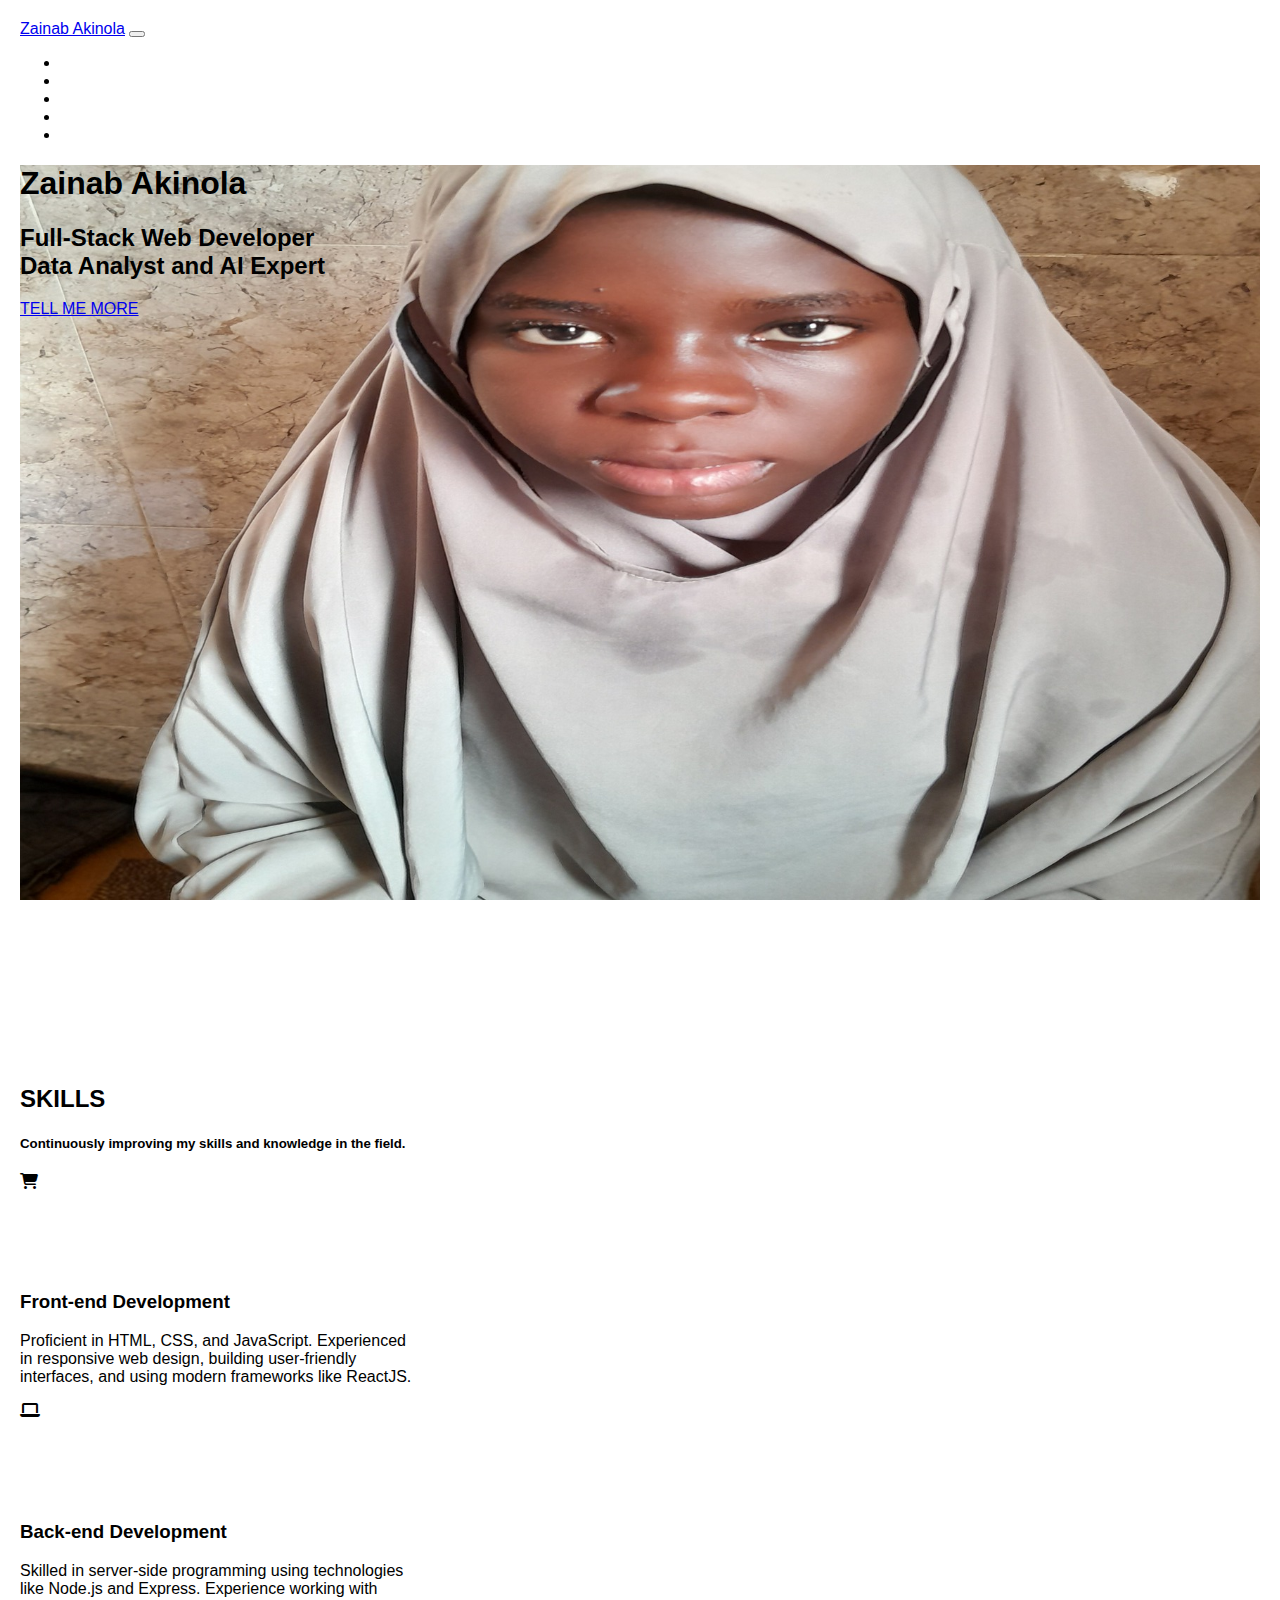
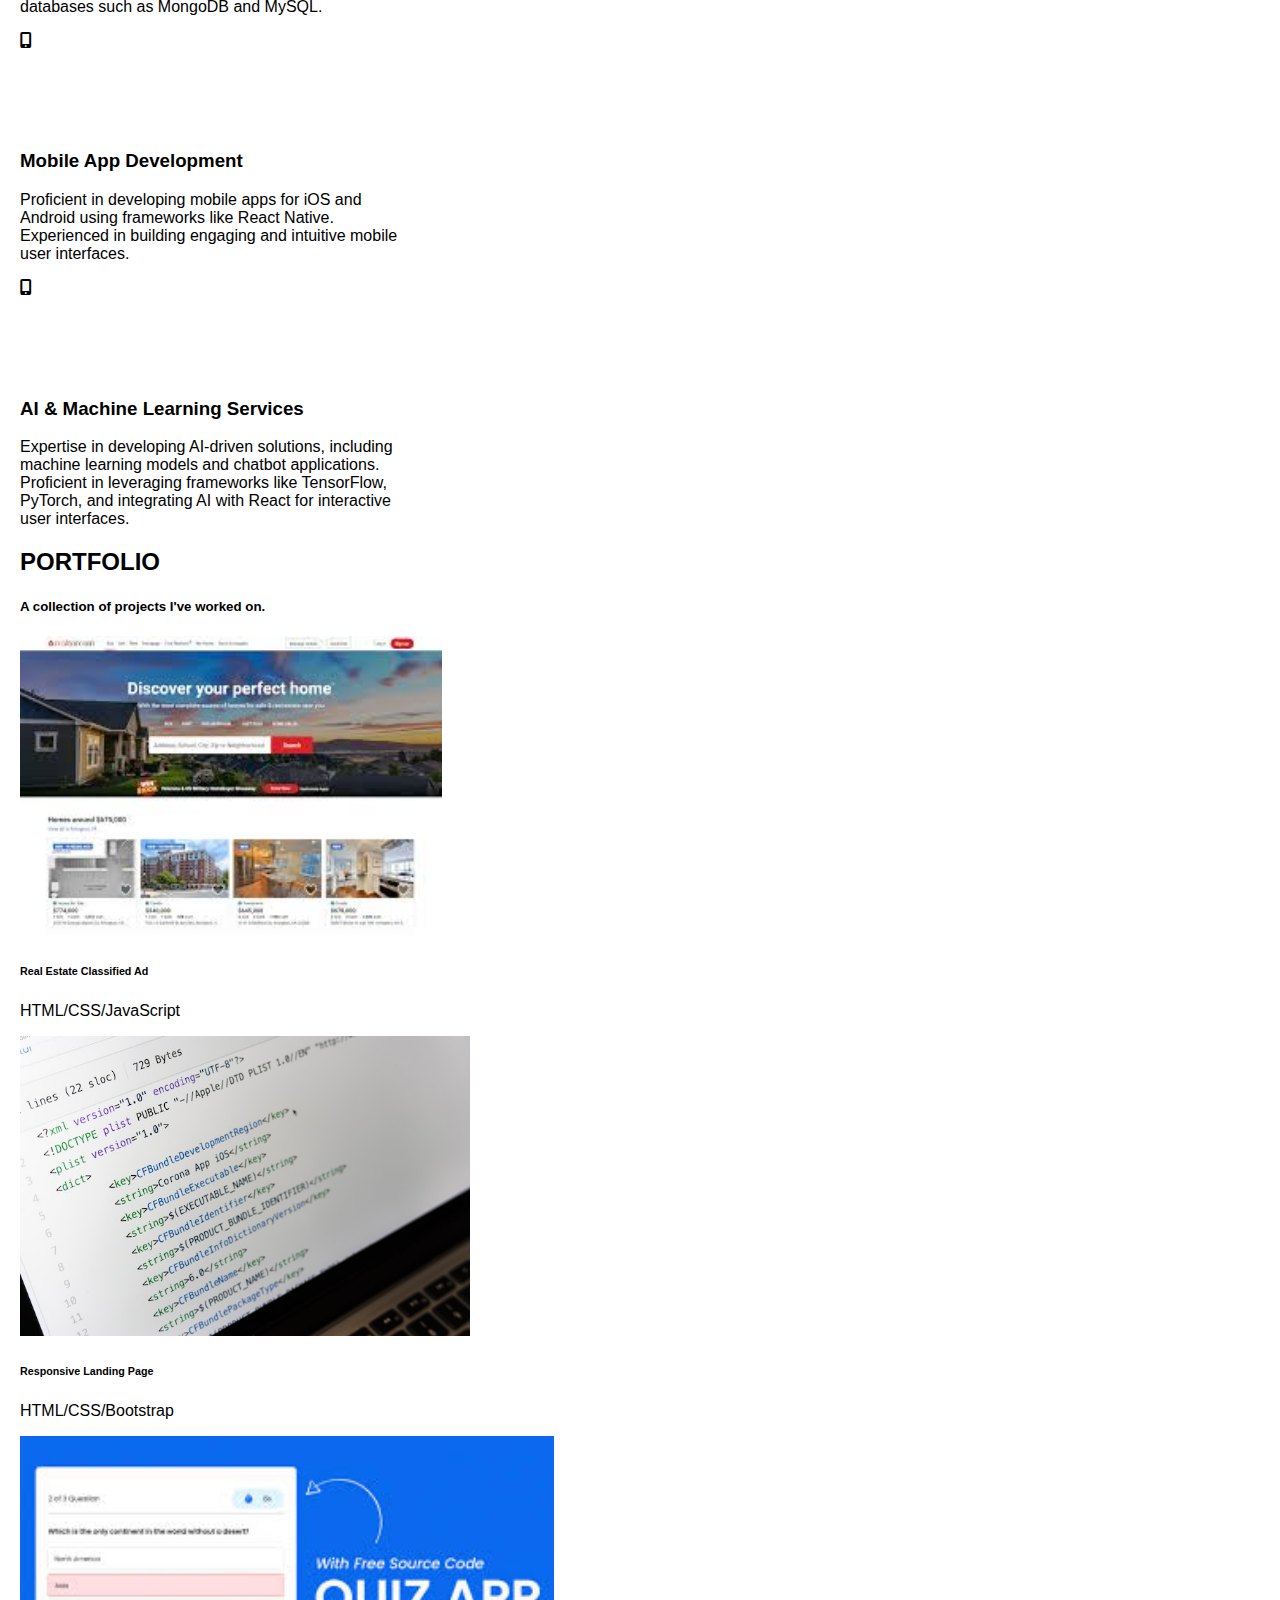
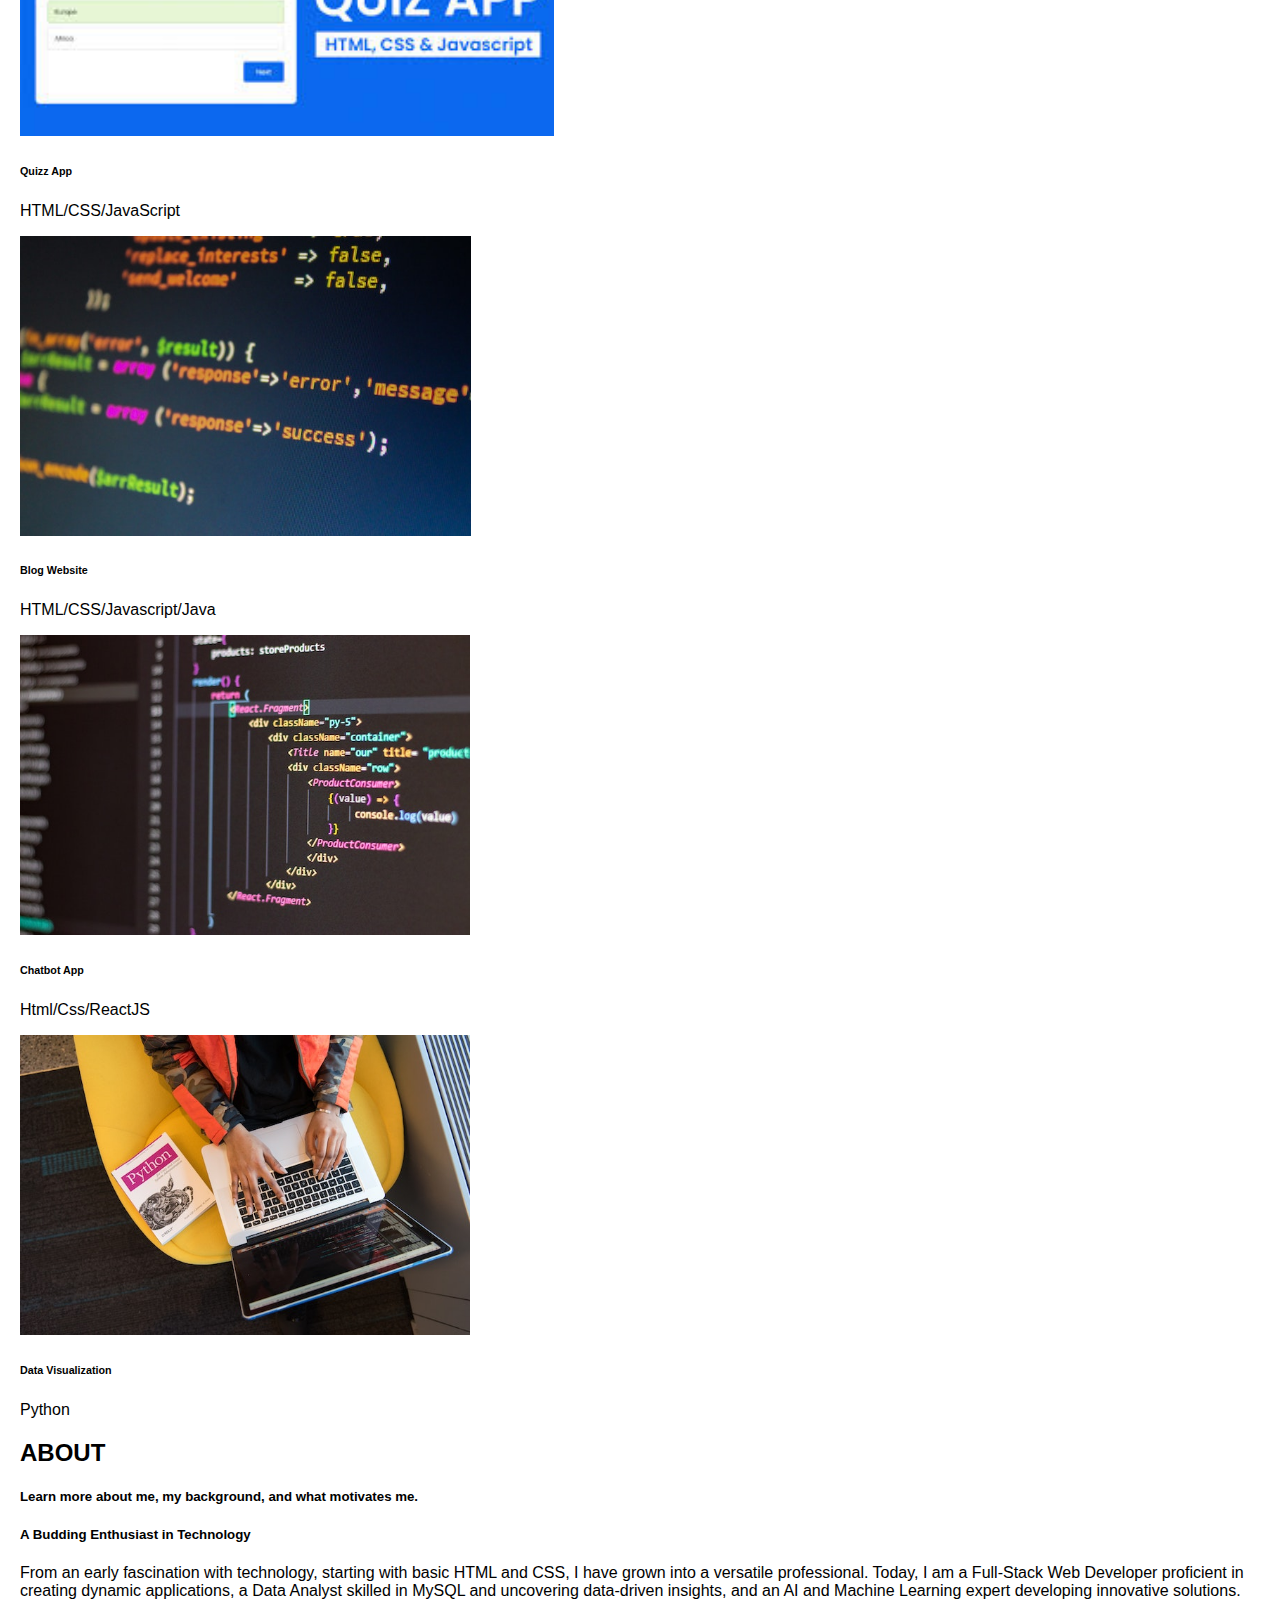
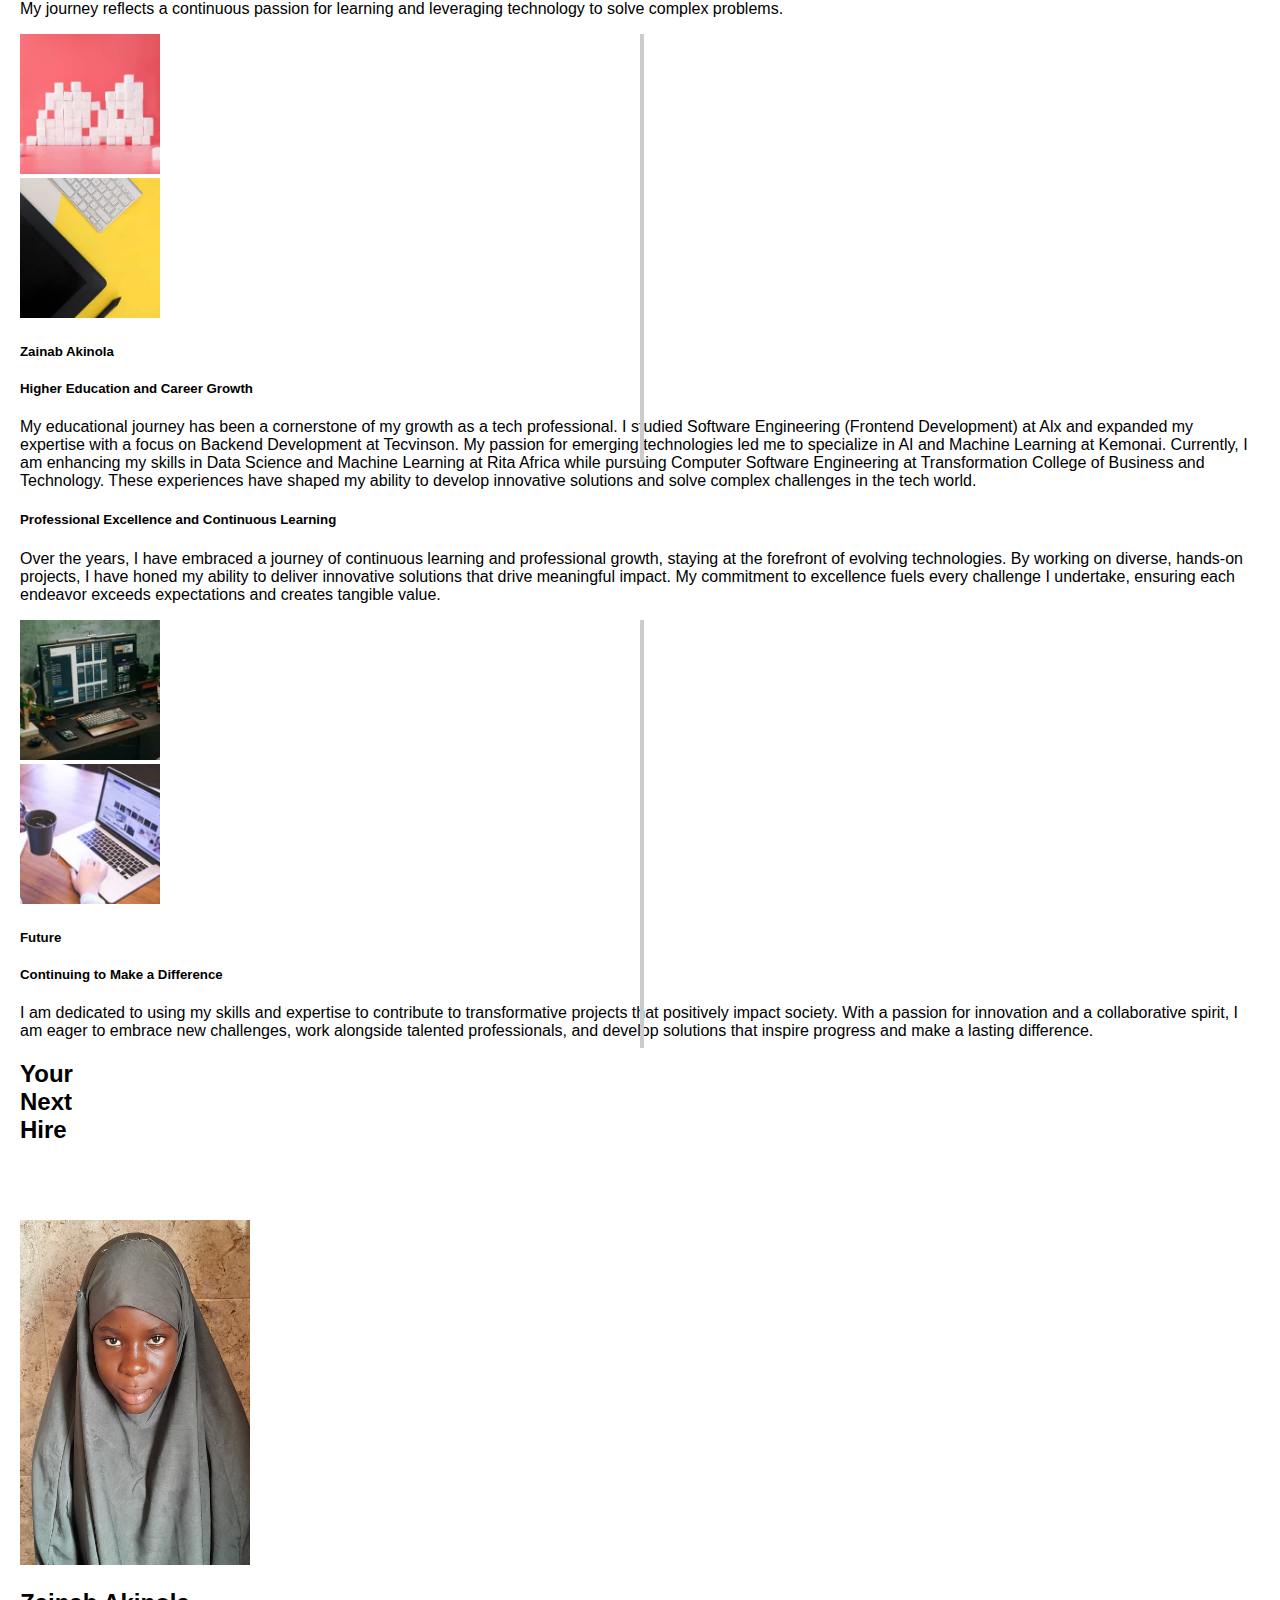
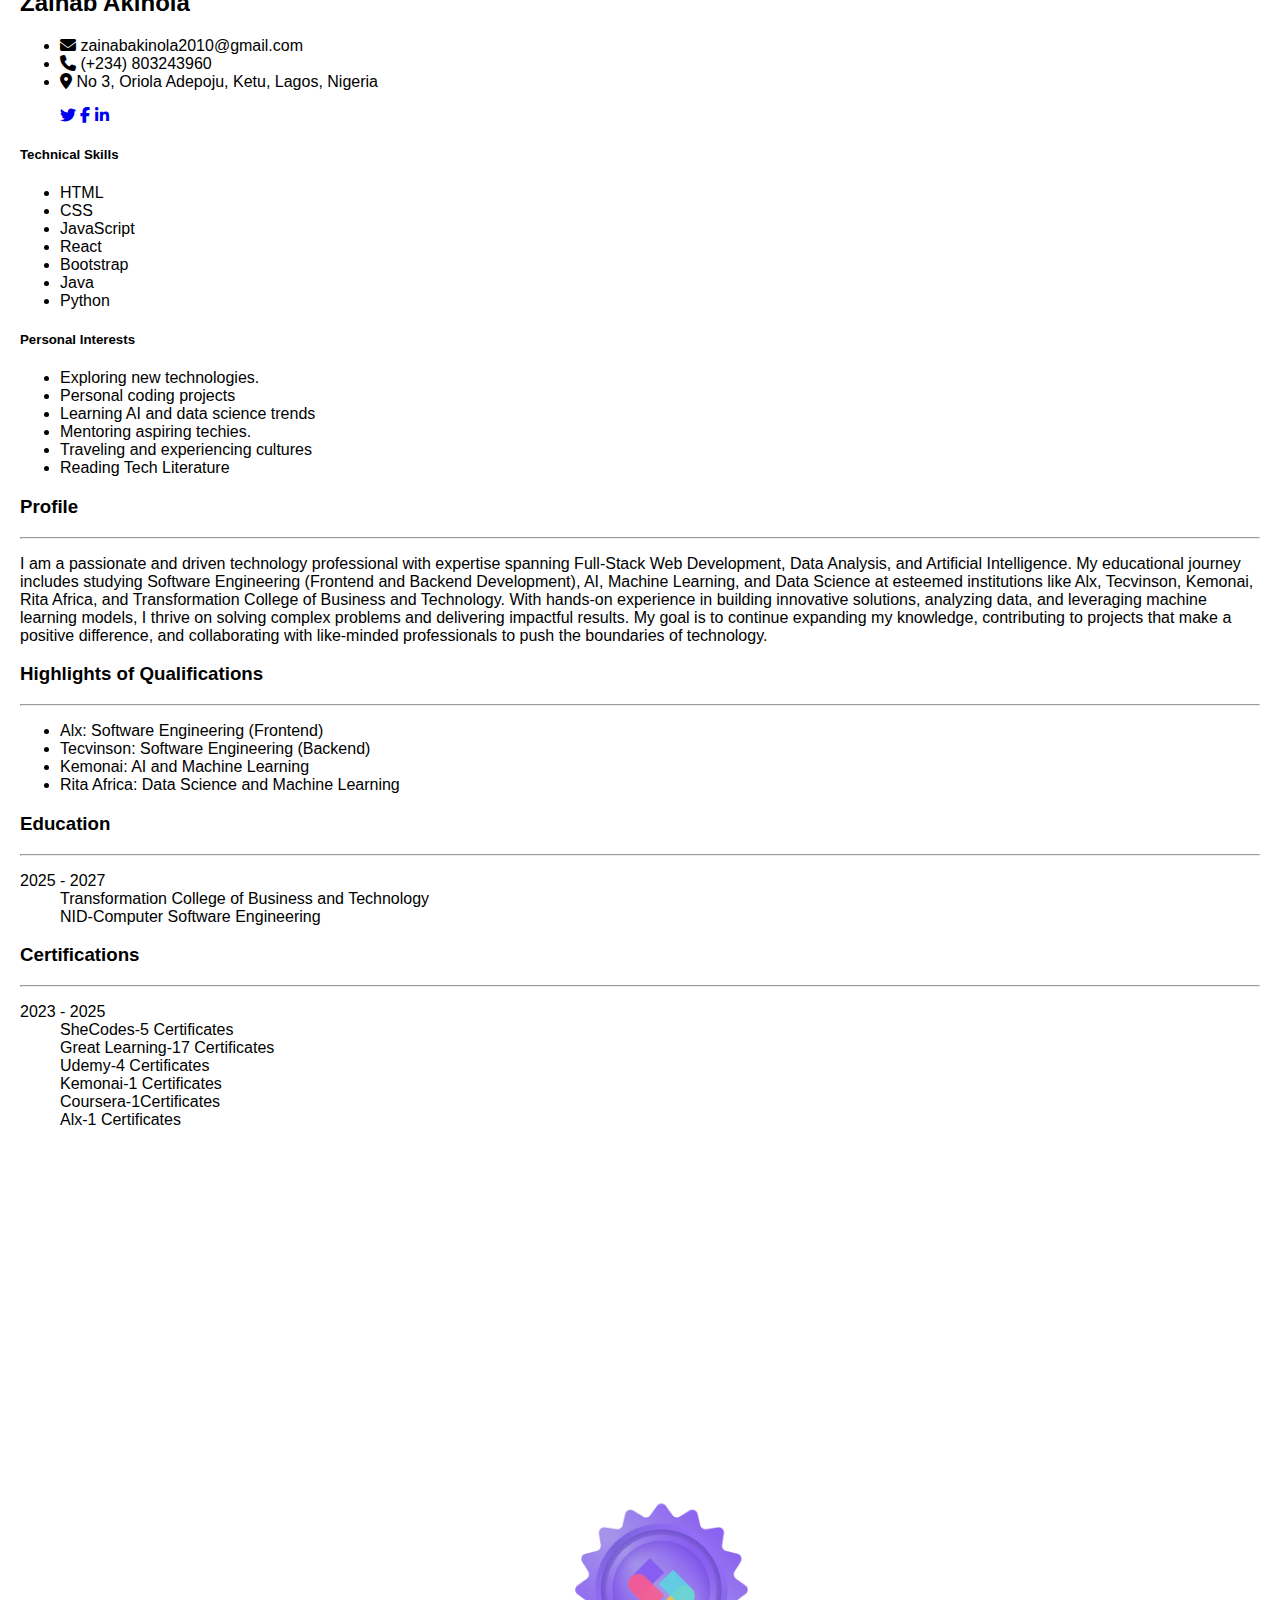
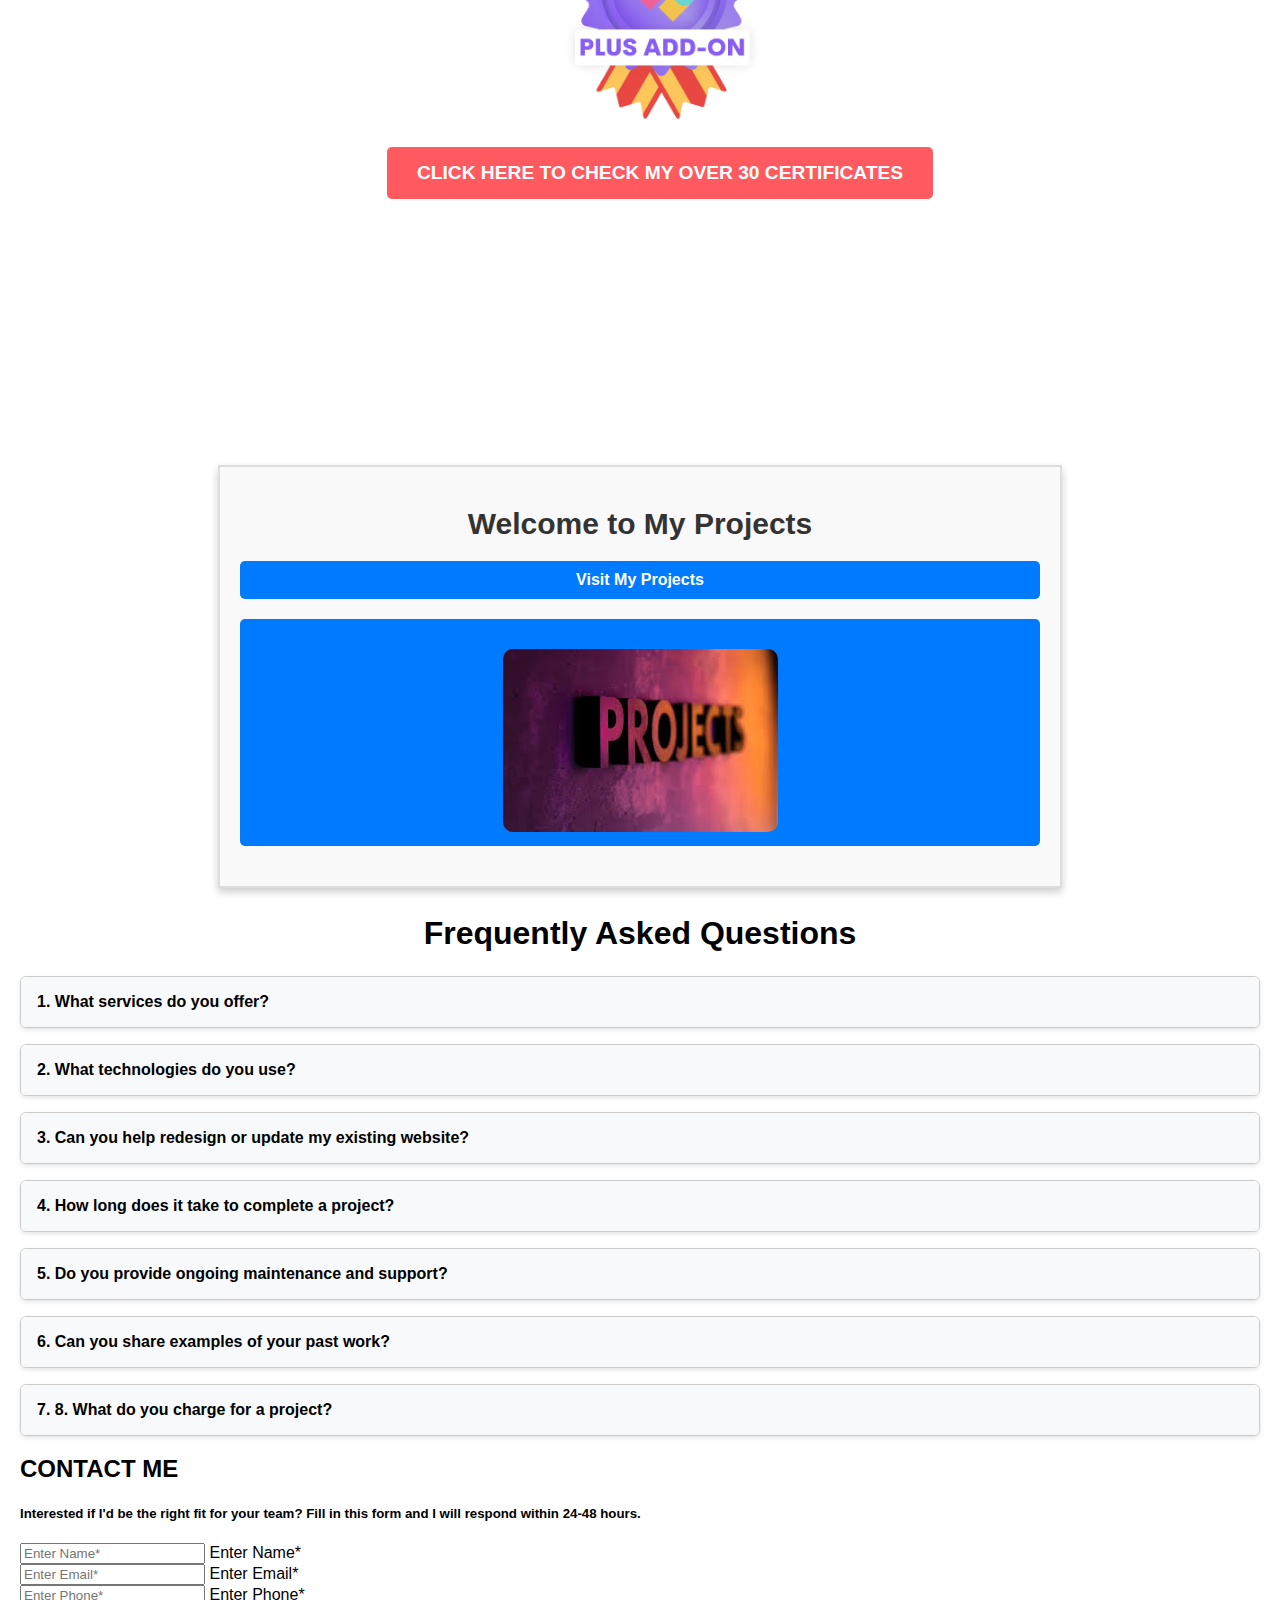
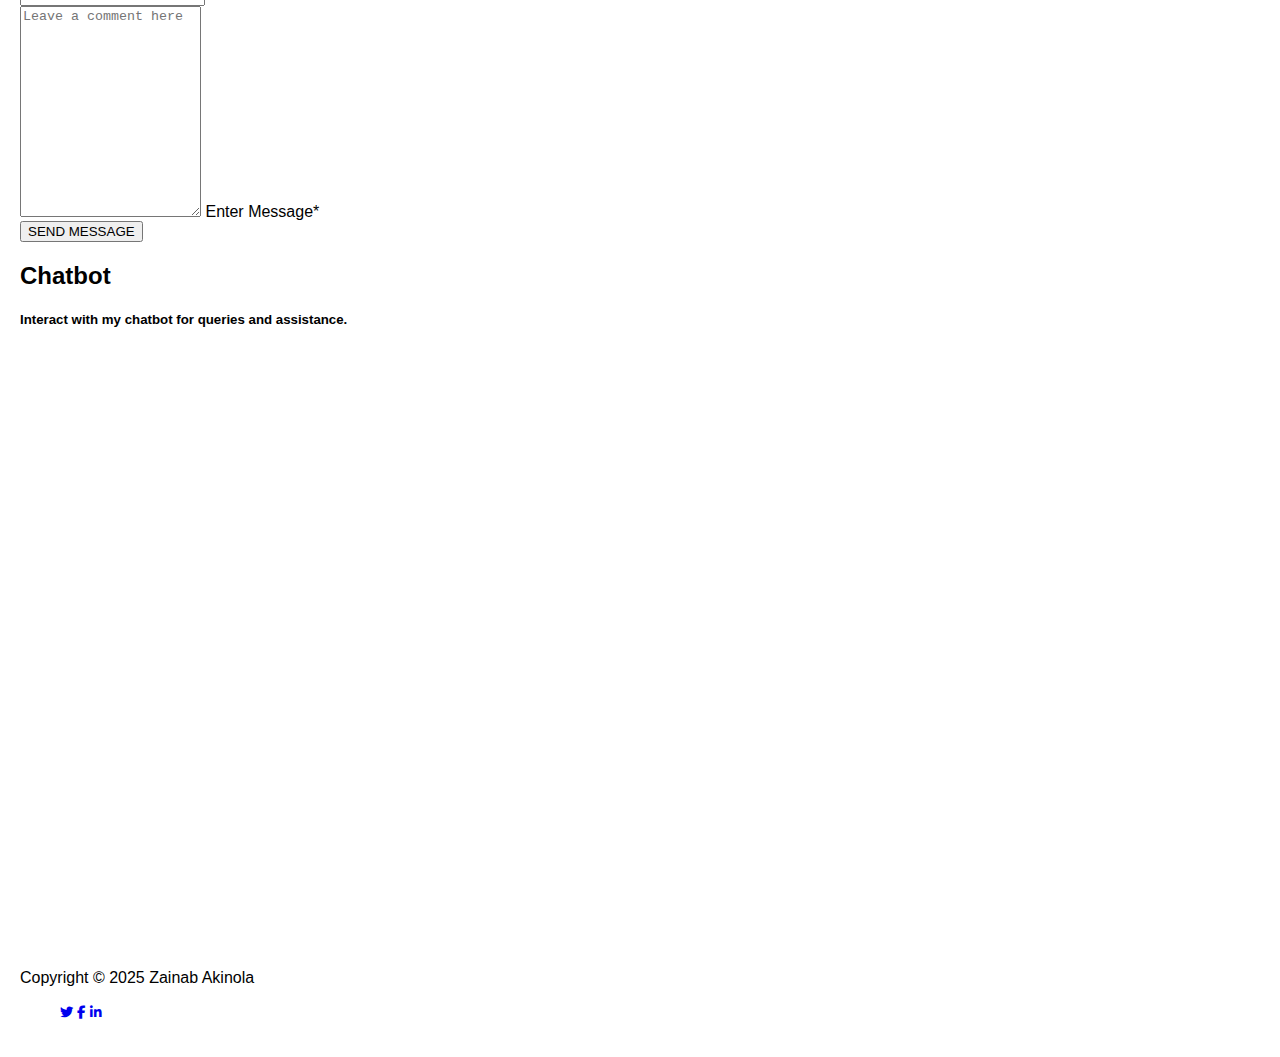
<file: index.html>
<!DOCTYPE html>
<!-- Website - Zainab Akinola -->
<html lang="en">
  <head>
    <meta charset="UTF-8" />
    <meta name="viewport" content="width=device-width, initial-scale=1.0" />
    <title>Zainab Akinola</title>
    <!-- Linking CSS File -->
    <link rel="stylesheet" href="css/style.css" />
    <link rel="stylesheet" href="css/certificate.css" />
    <link rel="stylesheet" href="css/project.css" />
    <link rel="stylesheet" href="css/question.css" />
    
    <!-- Fontawesome link -->
    <link href="https://cdn.jsdelivr.net/npm/bootstrap@5.3.0-alpha1/dist/css/bootstrap.min.css" rel="stylesheet" integrity="sha384-GLhlTQ8iRABdZLl6O3oVMWSktQOp6b7In1Zl3/Jr59b6EGGoI1aFkw7cmDA6j6gD" crossorigin="anonymous">
    <!-- Bootstrap link -->
    <link rel="stylesheet" href="https://cdnjs.cloudflare.com/ajax/libs/font-awesome/6.3.0/css/all.min.css" />
  </head>
  <body>
    <!-- Header & Navbar -->
    <header class="bg-dark fixed-top">
      <nav class="container-xxl navbar navbar-expand-lg py-3 bg-dark navbar-dark">
        <div class="container-fluid">
          <a class="navbar-brand fw-bold fs-3" href="#">Zainab Akinola</a>
          <button class="navbar-toggler" type="button" data-bs-toggle="collapse" data-bs-target="#navbarSupportedContent" aria-controls="navbarSupportedContent" aria-expanded="false" aria-label="Toggle navigation">
            <span class="navbar-toggler-icon"></span>
          </button>
          <div class="collapse navbar-collapse" id="navbarSupportedContent">
            <ul class="navbar-nav ms-auto mb-2 mb-lg-0">
              <li class="nav-item mx-2">
                <a class="nav-link" href="#skills">SKILLS</a>
              </li>
              <li class="nav-item mx-2">
                <a class="nav-link" href="#portfolio">PORTFOLIO</a>
              </li>
              <li class="nav-item mx-2">
                <a class="nav-link" href="#about">ABOUT</a>
              </li>
              <li class="nav-item mx-2">
                <a class="nav-link" href="#cv">CURRICULUM VITAE</a>
              </li>
              <li class="nav-item mx-2">
                <a class="nav-link" href="#contact">CONTACT</a>
              </li>
          </div>
        </div>
      </nav>
    </header>

    <!-- Hero or Showcase Section -->
    <section class="hero d-flex flex-column align-items-center justify-content-center">
      <div class="text-center">
        <h1 class="h1 text-white fw-medium fst-italic">Zainab Akinola</h1>
        <h2 class="display-3 text-white fw-bold">Full-Stack Web Developer <br /> Data Analyst and AI Expert</h2>
        <a href="#skills" class="btn btn-lg fs-6 fw-medium mt-5 btn-primary p-3">TELL ME MORE</a>
      </div>
    </section>

    
    <!-- Skills Section -->
    <section class="container py-5" id="skills">
      <div class="row mt-4 py-3">
        <div class="col-12 d-flex flex-column text-center justify-content-center">
          <h2>SKILLS</h2>
          <h5 class="text-secondary fw-normal py-2 fst-italic">Continuously improving my skills and knowledge in the field.</h5>
        </div>
      </div>
      <div class="row d-flex justify-content-between mx-0">
        <div class="card mt-5 d-flex flex-column align-items-center text-center bg-white p-4" style="width: 25rem">
          <i class="text-white bg-primary d-flex align-items-center justify-content-center fs-2 rounded-circle fa-solid fa-cart-shopping"></i>
          <h3 class="mt-4 h4">Front-end Development</h3>
          <p class="text-center">Proficient in HTML, CSS, and JavaScript. Experienced in responsive web design, building user-friendly interfaces, and using modern frameworks like ReactJS.</p>
        </div>
        <div class="card mt-5 d-flex flex-column align-items-center text-center bg-white p-4" style="width: 25rem">
          <i class="text-white bg-primary d-flex align-items-center justify-content-center fs-2 rounded-circle fa-solid fa-laptop"></i>
          <h3 class="mt-4 h4">Back-end Development</h3>
          <p class="text-center">Skilled in server-side programming using technologies like Node.js and Express. Experience working with databases such as MongoDB and MySQL.</p>
        </div>
        <div class="card mt-5 d-flex flex-column align-items-center text-center bg-white p-4" style="width: 25rem">
          <i class="text-white bg-primary d-flex align-items-center justify-content-center fs-2 rounded-circle fa-solid fa-mobile-screen-button"></i>
          <h3 class="mt-4 h4">Mobile App Development</h3>
          <p class="text-center">Proficient in developing mobile apps for iOS and Android using frameworks like React Native. Experienced in building engaging and intuitive mobile user interfaces.</p>
        </div>
	<div class="card mt-5 d-flex flex-column align-items-center text-center bg-white p-4" style="width: 25rem">
          <i class="text-white bg-primary d-flex align-items-center justify-content-center fs-2 rounded-circle fa-solid fa-mobile-screen-button"></i>
          <h3 class="mt-4 h4">AI & Machine Learning Services</h3>
          <p class="text-center">  Expertise in developing AI-driven solutions, including machine learning models and chatbot applications. Proficient in leveraging frameworks like TensorFlow, PyTorch, and integrating AI with React for interactive user interfaces.</p>
        </div>
      </div>
    </section>

    <!-- Portfolio Section -->
    <section class="container py-5" id="portfolio">
      <div class="row mt-4 py-3">
        <div class="col-12 d-flex flex-column text-center justify-content-center">
          <h2>PORTFOLIO</h2>
          <h5 class="text-secondary fw-normal py-2 fst-italic">A collection of projects I've worked on.</h5>
        </div>
        <div class="row mt-5 mx-0 justify-content-center align-items-center">
          <div class="col-lg-3 col-md-4 col-12 card-wrapper">
            <div class="card mt-4">
              <img src="images/realestate.jpg" class="img-fluid" alt="portfolio-img">
              <div class="card-body text-center">
                <h6 class="card-title">Real Estate Classified Ad</h6>
                <p class="card-text text-secondary">HTML/CSS/JavaScript</p>
              </div>
            </div>
          </div>
          <div class="col-lg-3 col-md-4 card-wrapper">
            <div class="card mt-4">
              <img src="images/landing-page.jpg" class="img-fluid" alt="portfolio-img">
              <div class="card-body text-center">
                <h6 class="card-title">Responsive Landing Page</h6>
                <p class="card-text text-secondary">HTML/CSS/Bootstrap</p>
              </div>
            </div>
          </div>
          <div class="col-lg-3 col-md-4 card-wrapper">
            <div class="card mt-4">
              <img src="images/quizzapp.jpg" class="img-fluid" alt="portfolio-img">
              <div class="card-body text-center">
                <h6 class="card-title">Quizz App</h6>
                <p class="card-text text-secondary">HTML/CSS/JavaScript</p>
              </div>
            </div>
          </div>
          <div class="col-lg-3 col-md-4 card-wrapper">
            <div class="card mt-4">
              <img src="images/blog.jpg" class="img-fluid" alt="portfolio-img">
              <div class="card-body text-center">
                <h6 class="card-title">Blog Website</h6>
                <p class="card-text text-secondary">HTML/CSS/Javascript/Java</p>
              </div>
            </div>
          </div>
          <div class="col-lg-3 col-md-4 card-wrapper">
            <div class="card mt-4">
              <img src="images/react.jpg" class="img-fluid" alt="portfolio-img">
              <div class="card-body text-center">
                <h6 class="card-title">Chatbot App</h6>
                <p class="card-text text-secondary">Html/Css/ReactJS</p>
              </div>
            </div>
          </div>
          <div class="col-lg-3 col-md-4 card-wrapper">
            <div class="card mt-4">
              <img src="images/python.jpg" class="img-fluid" alt="portfolio-img">
              <div class="card-body text-center">
                <h6 class="card-title">Data Visualization</h6>
                <p class="card-text text-secondary">Python</p>
              </div>
            </div>
          </div>
        </div>
      </div>      
    </section>

    <!-- About Section -->
    <section class="container py-5" id="about">
      <div class="row mt-4 py-3">
        <div class="col-12 d-flex flex-column text-center">
          <h2>ABOUT</h2>
          <h5 class="text-secondary fw-normal py-2 fst-italic">Learn more about me, my background, and what motivates me.</h5>
        </div>
      </div>
      <div class="row flex-row-reverse flex-md-row mt-5 pt-5">
        <div class="col-9 col-md-5 text-md-end">
          <h5>A Budding Enthusiast in Technology</h5>
          <p>From an early fascination with technology, starting with basic HTML and CSS, I have grown into a versatile professional. Today, I am a Full-Stack Web Developer proficient in creating dynamic applications, a Data Analyst skilled in MySQL and uncovering data-driven insights, and an AI and Machine Learning expert developing innovative solutions. My journey reflects a continuous passion for learning and leveraging technology to solve complex problems.</p>
        </div>
        <div class="col-3 col-md-2 img text-center">
          <img class="rounded-circle border border-5 border-dark-subtle img-fluid" src="images/about-img-1.jpg" alt="img">
        </div>
      </div>
      <div class="row justify-content-md-end mt-5 pt-5">
        <div class="col-3 col-md-2 img text-center">
          <img class="rounded-circle border border-5 border-dark-subtle img-fluid" src="images/about-img-2.jpg" alt="img">
        </div>
        <div class="col-9 col-md-5">
          <h5>Zainab Akinola</h5>
          <h5>Higher Education and Career Growth</h5>
          <p>My educational journey has been a cornerstone of my growth as a tech professional. I studied Software Engineering (Frontend Development) at Alx and expanded my expertise with a focus on Backend Development at Tecvinson. My passion for emerging technologies led me to specialize in AI and Machine Learning at Kemonai. Currently, I am enhancing my skills in Data Science and Machine Learning at Rita Africa while pursuing Computer Software Engineering at Transformation College of Business and Technology. These experiences have shaped my ability to develop innovative solutions and solve complex challenges in the tech world.</p>
        </div>
      </div>
      <div class="row flex-row-reverse flex-md-row mt-5 pt-5">
        <div class="col-9 col-md-5 text-md-end">
          <h5>Professional Excellence and Continuous Learning</h5>
          <p>Over the years, I have embraced a journey of continuous learning and professional growth, staying at the forefront of evolving technologies. By working on diverse, hands-on projects, I have honed my ability to deliver innovative solutions that drive meaningful impact. My commitment to excellence fuels every challenge I undertake, ensuring each endeavor exceeds expectations and creates tangible value.</p>
        </div>
        <div class="col-3 col-md-2 img text-center">
          <img class="rounded-circle border border-5 border-dark-subtle img-fluid" src="images/about-img-3.jpg" alt="img">
        </div>
      </div>
      <div class="row justify-content-md-end mt-5 pt-5">
        <div class="col-3 col-md-2 img text-center">
          <img class="rounded-circle border border-5 border-dark-subtle img-fluid" src="images/about-img-4.jpg" alt="img">
        </div>
        <div class="col-9 col-md-5">
          <h5>Future</h5>
          <h5>Continuing to Make a Difference</h5>
          <p>I am dedicated to using my skills and expertise to contribute to transformative projects that positively impact society. With a passion for innovation and a collaborative spirit, I am eager to embrace new challenges, work alongside talented professionals, and develop solutions that inspire progress and make a lasting difference.</p>
        </div>
      </div>
      <div class="row justify-content-md-center mt-5 pt-5">
        <div class="col-3 col-md-2 d-flex justify-content-center hire-text">
          <h2 class="h4 d-flex justify-content-center align-items-center bg-primary text-white rounded-circle border border-5 border-dark-subtle">Your<br>Next<br>Hire</h2>
        </div>
      </div>      
    </section>

    <!-- Curriculum Vitae Section -->
    <section class="container py-5" id="cv">
        <div class="row">
        <div class="col-lg-4 mt-5 order-lg-0 order-1 text-center">
          <img class="img-fluid rounded-circle border border-5 border-dark-subtle" src="images/profileimage.jpg" alt="profile-img">
          <h2 class="mt-3">Zainab Akinola</h2>
          <ul class="list-unstyled contact-info">
            <li><i class="fas fa-envelope me-2"></i> zainabakinola2010@gmail.com</li>
            <li><i class="fas fa-phone me-2"></i> (+234) 803243960</li>
            <li><i class="fas fa-map-marker-alt me-2"></i> No 3, Oriola Adepoju, Ketu, Lagos, Nigeria</li>
          </ul>
          <ul class="social-icons my-5 d-flex justify-content-center">
            <a href="#" class="bg-primary mx-2 text-white d-flex align-items-center justify-content-center text-decoration-none rounded-circle"><i class="fa-brands fa-twitter"></i></a>
            <a href="#" class="bg-primary mx-2 text-white d-flex align-items-center justify-content-center text-decoration-none rounded-circle"><i class="fa-brands fa-facebook-f"></i></a>
            <a href="#" class="bg-primary mx-2 text-white d-flex align-items-center justify-content-center text-decoration-none rounded-circle"><i class="fa-brands fa-linkedin-in"></i></a>
          </ul>
          <h5>Technical Skills</h5>
          <ul class="list-unstyled">
            <li>HTML</li>
            <li>CSS</li>
            <li>JavaScript</li>
	    <li>React</li>
            <li>Bootstrap</li>
	    <li>Java</li>
            <li>Python</li>
            <!-- Add or remove skills as needed -->
          </ul>
          <h5>Personal Interests</h5>
          <ul class="list-unstyled">
            <li>Exploring new technologies.</li>
            <li>Personal coding projects</li>
            <li>Learning AI and data science trends</li>
	    <li>Mentoring aspiring techies.</li>
	    <li>Traveling and experiencing cultures</li>
	    <li>Reading Tech Literature</li>
	   </ul>
        </div>
        <div class="col-lg-7 order-lg-1 order-0 mt-5 text-start">
          <h3>Profile</h3>
          <hr>
          <p>I am a passionate and driven technology professional with expertise spanning Full-Stack Web Development, Data Analysis, and Artificial Intelligence. My educational journey includes studying Software Engineering (Frontend and Backend Development), AI, Machine Learning, and Data Science at esteemed institutions like Alx, Tecvinson, Kemonai, Rita Africa, and Transformation College of Business and Technology.

With hands-on experience in building innovative solutions, analyzing data, and leveraging machine learning models, I thrive on solving complex problems and delivering impactful results. My goal is to continue expanding my knowledge, contributing to projects that make a positive difference, and collaborating with like-minded professionals to push the boundaries of technology.</p>
          <h3>Highlights of Qualifications</h3>
          <hr>
          <ul>
            <li>Alx: Software Engineering (Frontend)</li>
            <li>Tecvinson: Software Engineering (Backend)</li>
            <li>Kemonai: AI and Machine Learning</li>
	    <li>Rita Africa: Data Science and Machine Learning</li>
          </ul>
          <h3>Education</h3>
          <hr>
          <dl>
            <dt>2025 - 2027</dt>
            <dd>Transformation College of Business and Technology</dd>
            <dd>NID-Computer Software Engineering</dd>
          </dl>
        <h3>Certifications</h3>
          <hr>
          <dl>
            <dt>2023 - 2025</dt>
            <dd>SheCodes-5 Certificates</dd>
            <dd>Great Learning-17 Certificates</dd>
	    <dd>Udemy-4 Certificates</dd>
	    <dd>Kemonai-1 Certificates</dd>
	    <dd>Coursera-1Certificates</dd>
	    <dd>Alx-1 Certificates</dd>
         </dl>
        </div>
      </div>      
    </section>

<!-- Certificate Section -->
 <div class="certification-section">
        <!-- Dynamic Heading -->
        <h1 class="certification-heading">My Certifications</h1>

        <!-- Feature Image -->
        <a href="https://your-certificates-page.com" target="_blank">
            <img src="images/badge.png" alt="Feature Picture of Certifications" class="certification-image">
        </a>

        <!-- Clickable Button -->
        <a href="certificates.html" class="certification-button" target="_blank">
            Click here to check my over 30 certificates
        </a>
    </div>

<!-- Project Section -->
<div class="section">
        <!-- Dynamic heading -->
        <h1 class="dynamic-heading">Welcome to My Projects</h1>

        <!-- Button directing to project page -->
        <a href="Project.html" class="project-button" target="_blank">Visit My Projects</a>

        <!-- Image linking to project page -->
	<a href="Project.html" class="project-button" target="_blank">
        <img src="images/project.jpg" alt="Project Preview" class="project-image">
        </a>
    </div>

<!-- Frequently Asked Questions Section -->
<div class='container py-5'>
        <h2 class='faq-header'>Frequently Asked Questions</h2>
        <div class='faq'>
	
        <!-- FAQ Item 1 -->
          <div class='faq-item'>
            <button class='faq-button'>1. What services do you offer?</button>
            <div class='faq-content'>
              <p>I specialize in software development and provide a range of services, including:</p>
               <ul>
                <li>Website and web application development</li>
		 <li>Mobile app development.</li>
		<li>API development and integration.</li>
		<li>UI/UX design.</li>
		<li>Database design and management.</li>
		<li>Chatbot.</li>
               </ul>
            </div>
          </div>

         <!-- FAQ Item 2 -->
          <div class='faq-item'>
            <button class='faq-button'>2. What technologies do you use?</button>
            <div class='faq-content'>
              <p>I am proficient in a variety of programming languages and frameworks, including:</p>
               <ul>
                <li>Frontend: HTML, CSS, JavaScript, React, and Bootstrap.</li>
		 <li>Backend: Python (Django, Flask), Node.js.</li>
		<li>Database: MySQL, PostgreSQL, MongoDB.</li>
		<li>Other Tools: Git, Docker, and Figma for design.</li>
               </ul>
            </div>
          </div>

<!-- FAQ Item 3 -->
          <div class='faq-item'>
            <button class='faq-button'>3. Can you help redesign or update my existing website?</button>
            <div class='faq-content'>
              <p>Absolutely! I can analyze your existing website and help you with:</p>
               <ul>
                <li>Aesthetic and functional improvements.</li>
		 <li>Mobile responsiveness.</li>
		<li>Optimizing page speed.</li>
		<li>Adding new features or sections.</li>
               </ul>
            </div>
          </div>


<!-- FAQ Item 4 -->
          <div class='faq-item'>
            <button class='faq-button'>4. How long does it take to complete a project?</button>
            <div class='faq-content'>
              <p>The timeline depends on the complexity of the project. For example:</p>
               <ul>
                <li>Simple websites: 1-2 weeks.</li>
		 <li>Medium-scale web applications: 3-6 weeks.</li>
		<li>Advanced applications or systems: 2-3 months or more</li>
               </ul>
		<p>I’ll provide an estimated timeline after discussing your project’s details.</p>
            </div>
          </div>

<!-- FAQ Item 5 -->
          <div class='faq-item'>
            <button class='faq-button'>5. Do you provide ongoing maintenance and support?</button>
            <div class='faq-content'>
              <p>Yes! I offer post-launch support and maintenance services, including:</p>
               <ul>
                <li>Bug fixes.</li>
		 <li>Feature updates.</li>
		<li>Performance optimization.</li>
		<li>Security patches.</li>
               </ul>
            </div>
          </div>


<!-- FAQ Item 6 -->
          <div class='faq-item'>
            <button class='faq-button'>6. Can you share examples of your past work?</button>
            <div class='faq-content'>
              <p> Of course! You can find my portfolio and examples of my completed projects in the Portfolio section of this website.</p>            
	  </div>
          </div>


         
          <!-- FAQ Item 7 -->
          <div class='faq-item'>
            <button class='faq-button'>7. 8. What do you charge for a project?</button>
            <div class='faq-content'>
              <p>My charges depend on the scope and complexity of the project. After understanding your requirements, I’ll provide a detailed quote with a breakdown of costs.</p>
            </div>
          </div>
        </div>
      </div>


     <!-- Contact Section -->
     <section class="py-5" id="contact">
      <div class="container-xxl py-5">
        <div class="col-12 d-flex flex-column text-center justify-content-center">
          <h2 class="text-white">CONTACT ME</h2>
          <h5 class="text-white fw-normal py-2 fst-italic">Interested if I'd be the right fit for your team? Fill in this form and I will respond within 24-48 hours.</h5>
        </div>
        <div class="row pt-4 mt-5">
          <div class="col-12">
            <form action="#" method="POST">
              <div class="row d-flex justify-content-center">
                <div class="col-lg-6">
                  <div class="form-floating mb-3">
                    <input type="text" class="form-control" id="floatingInput" placeholder="Enter Name*" required>
                    <label for="floatingInput">Enter Name*</label>
                  </div>
                  <div class="form-floating mb-3">
                    <input type="email" class="form-control" id="floatingEmail" placeholder="Enter Email*" required>
                    <label for="floatingEmail">Enter Email*</label>
                  </div>
                  <div class="form-floating mb-3">
                    <input type="number" class="form-control" id="floatingPassword" placeholder="Enter Phone*" required>
                    <label for="floatingPassword">Enter Phone*</label>
                  </div>
                </div>
                <div class="form-floating col-lg-6">
                  <textarea class="form-control" placeholder="Leave a comment here" id="floatingMessage" style="height: 205px" required></textarea>
                  <label for="floatingMessage" class="px-4">Enter Message*</label>
                </div>
                <div class="col-12 mt-5 d-flex justify-content-center">
                  <button class="btn btn-lg btn-outline-light">SEND MESSAGE</button>
                </div>
              </div>
  
            </form>
          </div>
        </div>
       </div>
     </section>
	  <section id="chatbot" class="container py-5">
      <div class="row mt-4 py-3">
        <div class="col-12 d-flex flex-column text-center">
          <h2>Chatbot</h2>
          <h5 class="text-secondary fw-normal py-2 fst-italic">
            Interact with my chatbot for queries and assistance.
          </h5>
        </div>
      </div>
      <div class="row d-flex justify-content-center">
        <iframe
          src="https://scintillating-melba-ed5f9c.netlify.app/"
          width="100%"
          height="600px"
          style="border: none;"
          title="Chatbot"
        ></iframe>
      </div>
    </section>
  <!-- Footer -->
     <footer>
      <div class="container-xxl flex-wrap pt-3 d-flex align-items-center justify-content-between">
        <p>Copyright © 2025 Zainab Akinola</p>
        <ul class="social-icons d-flex">
          <a href="#" class="bg-primary mx-2 text-white d-flex align-items-center justify-content-center text-decoration-none rounded-circle"><small><i class="fa-brands fa-twitter"></i></small></a>
          <a href="#" class="bg-primary mx-2 text-white d-flex align-items-center justify-content-center text-decoration-none rounded-circle"><small><i class="fa-brands fa-facebook-f"></i></small></a>
          <a href="#" class="bg-primary mx-2 text-white d-flex align-items-center justify-content-center text-decoration-none rounded-circle"><small><i class="fa-brands fa-linkedin-in"></i></small></a>
        </ul>
      </div>
     </footer>
    
     <!-- Bootstrap script link -->
    <script src="https://cdn.jsdelivr.net/npm/bootstrap@5.3.0-alpha1/dist/js/bootstrap.bundle.min.js" integrity="sha384-w76AqPfDkMBDXo30jS1Sgez6pr3x5MlQ1ZAGC+nuZB+EYdgRZgiwxhTBTkF7CXvN" crossorigin="anonymous"></script>
    <script src="questionscript.js"></script>
  </body>
</html>
</file>
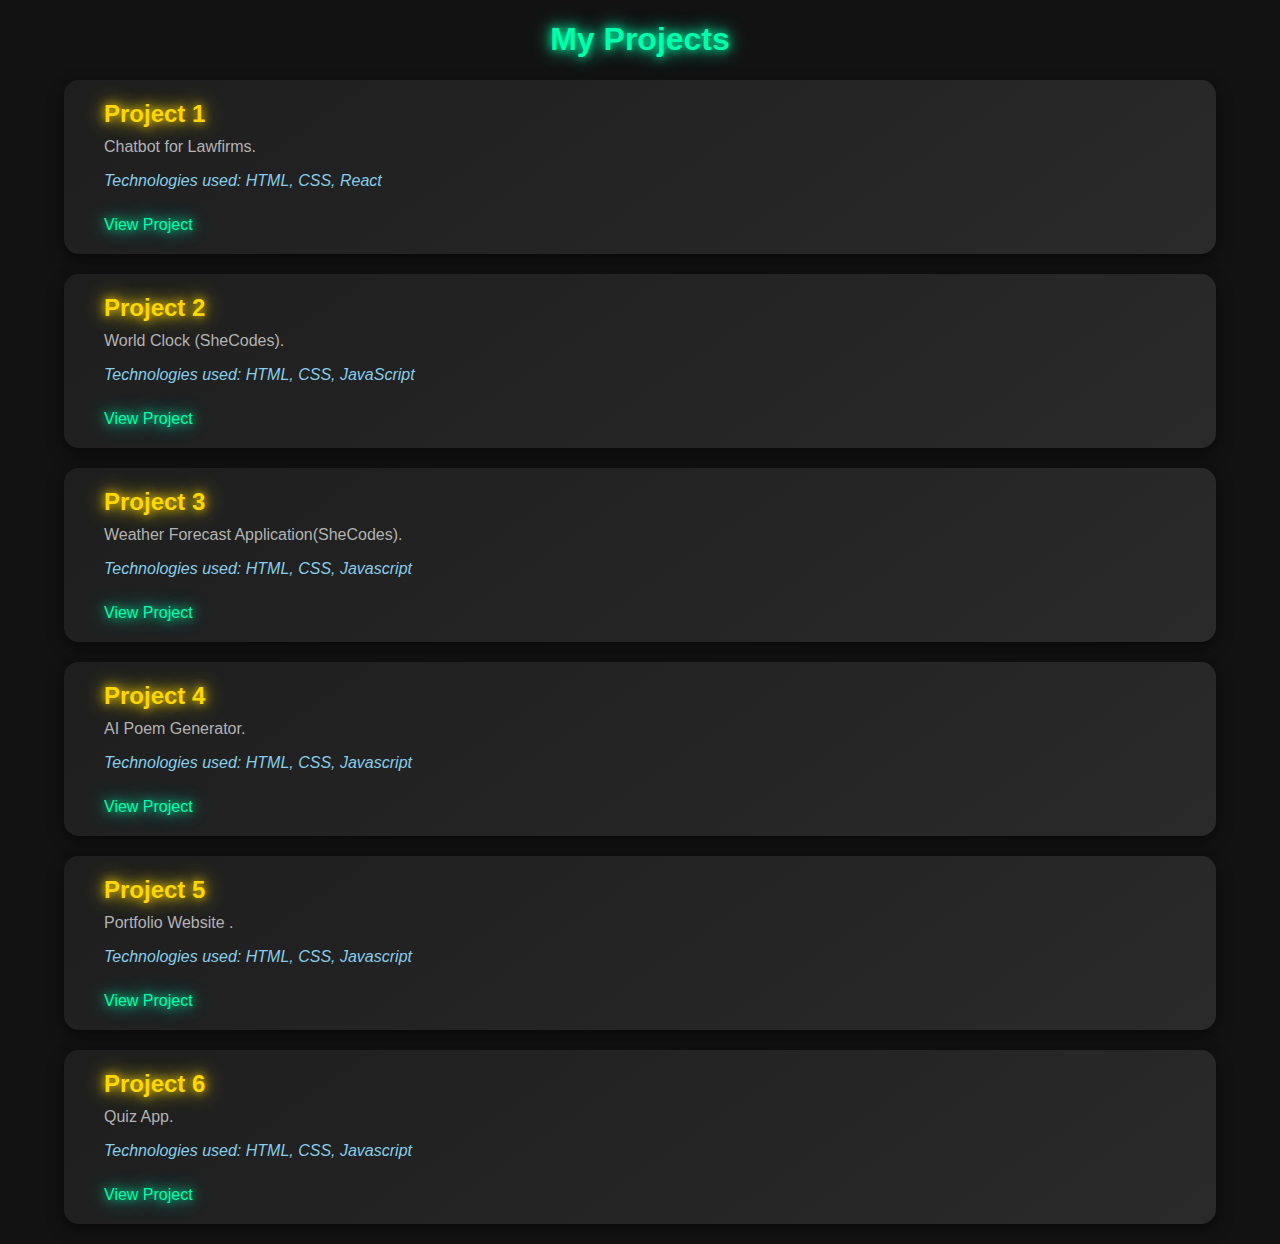
<file: Project.html>
<!DOCTYPE html>
<html lang="en">
<head>
    <meta charset="UTF-8">
    <meta name="viewport" content="width=device-width, initial-scale=1.0">
    <title>My Projects</title>
    <style>
        body {
            font-family: Arial, sans-serif;
            margin: 0;
            padding: 0;
            background-color: #121212;
            color: #fff;
            overflow-x: hidden;
        }
        .container {
            width: 90%;
            max-width: 1200px;
            margin: 20px auto;
        }
        h1 {
            text-align: center;
            color: #00FFAB;
            text-shadow: 0 0 10px #00FFAB, 0 0 20px #00FFAB;
        }
        .card {
            display: flex;
            flex-direction: row;
            background: linear-gradient(145deg, #1E1E1E, #2A2A2A);
            border-radius: 15px;
            margin-bottom: 20px;
            padding: 20px;
            box-shadow: 0 4px 8px rgba(0, 0, 0, 0.3), 0 6px 20px rgba(0, 0, 0, 0.19);
            animation: float 3s infinite;
        }
        @keyframes float {
            0% {
                transform: translateY(0px);
            }
            50% {
                transform: translateY(-10px);
            }
            100% {
                transform: translateY(0px);
            }
        }
        .card-content {
            flex: 1;
            margin-left: 20px;
        }
        .card-title {
            font-size: 1.5rem;
            margin: 0 0 10px;
            color: #FFD700;
            text-shadow: 0 0 10px #FFD700, 0 0 20px #FFD700;
        }
        .card-description {
            margin: 10px 0;
            color: #B3B3B3;
        }
        .card-technologies {
            font-style: italic;
            color: #87CEEB;
        }
        .card-link {
            display: inline-block;
            margin-top: 10px;
            color: #00FFAB;
            text-decoration: none;
            text-shadow: 0 0 10px #00FFAB, 0 0 20px #00FFAB;
        }
        .card-link:hover {
            text-decoration: underline;
        }
    </style>
</head>
<body>
    <div class="container">
        <h1>My Projects</h1>
        <div id="projects"></div>
    </div>

    <script>
        const projects = [
            { title: "Project 1", description: "Chatbot for Lawfirms.", technologies: "Technologies used: HTML, CSS, React", link: "https://soft-dasik-5fc474.netlify.app/" },
            { title: "Project 2", description: "World Clock (SheCodes).", technologies: "Technologies used: HTML, CSS, JavaScript", link: "https://tubular-pixie-fb3a80.netlify.app/" },
            { title: "Project 3", description: "Weather Forecast Application(SheCodes).", technologies: "Technologies used: HTML, CSS, Javascript", link: "https://moonlit-cocada-f45bcd.netlify.app/" },
            { title: "Project 4", description: "AI Poem Generator.", technologies: "Technologies used: HTML, CSS, Javascript", link: "https://friendly-chaja-35747f.netlify.app/" },

            { title: "Project 5", description: "Portfolio Website .", technologies: "Technologies used: HTML, CSS, Javascript", link: "https://symphonious-mousse-e1c4b9.netlify.app/" },
            { title: "Project 6", description: "Quiz App.", technologies: "Technologies used: HTML, CSS, Javascript", link: "https://resonant-pavlova-e5d80f.netlify.app/" },             
          
        ];

        const projectsContainer = document.getElementById('projects');

        projects.forEach(project => {
            const card = document.createElement('div');
            card.className = 'card';

            const content = `
                <div class="card-content">
                    <h2 class="card-title">${project.title}</h2>
                    <p class="card-description">${project.description}</p>
                    <p class="card-technologies">${project.technologies}</p>
                    <a href="${project.link}" class="card-link" target="_blank">View Project</a>
                </div>
            `;

            card.innerHTML = content;
            projectsContainer.appendChild(card);
        });
    </script>
</body>
</html>
</file>
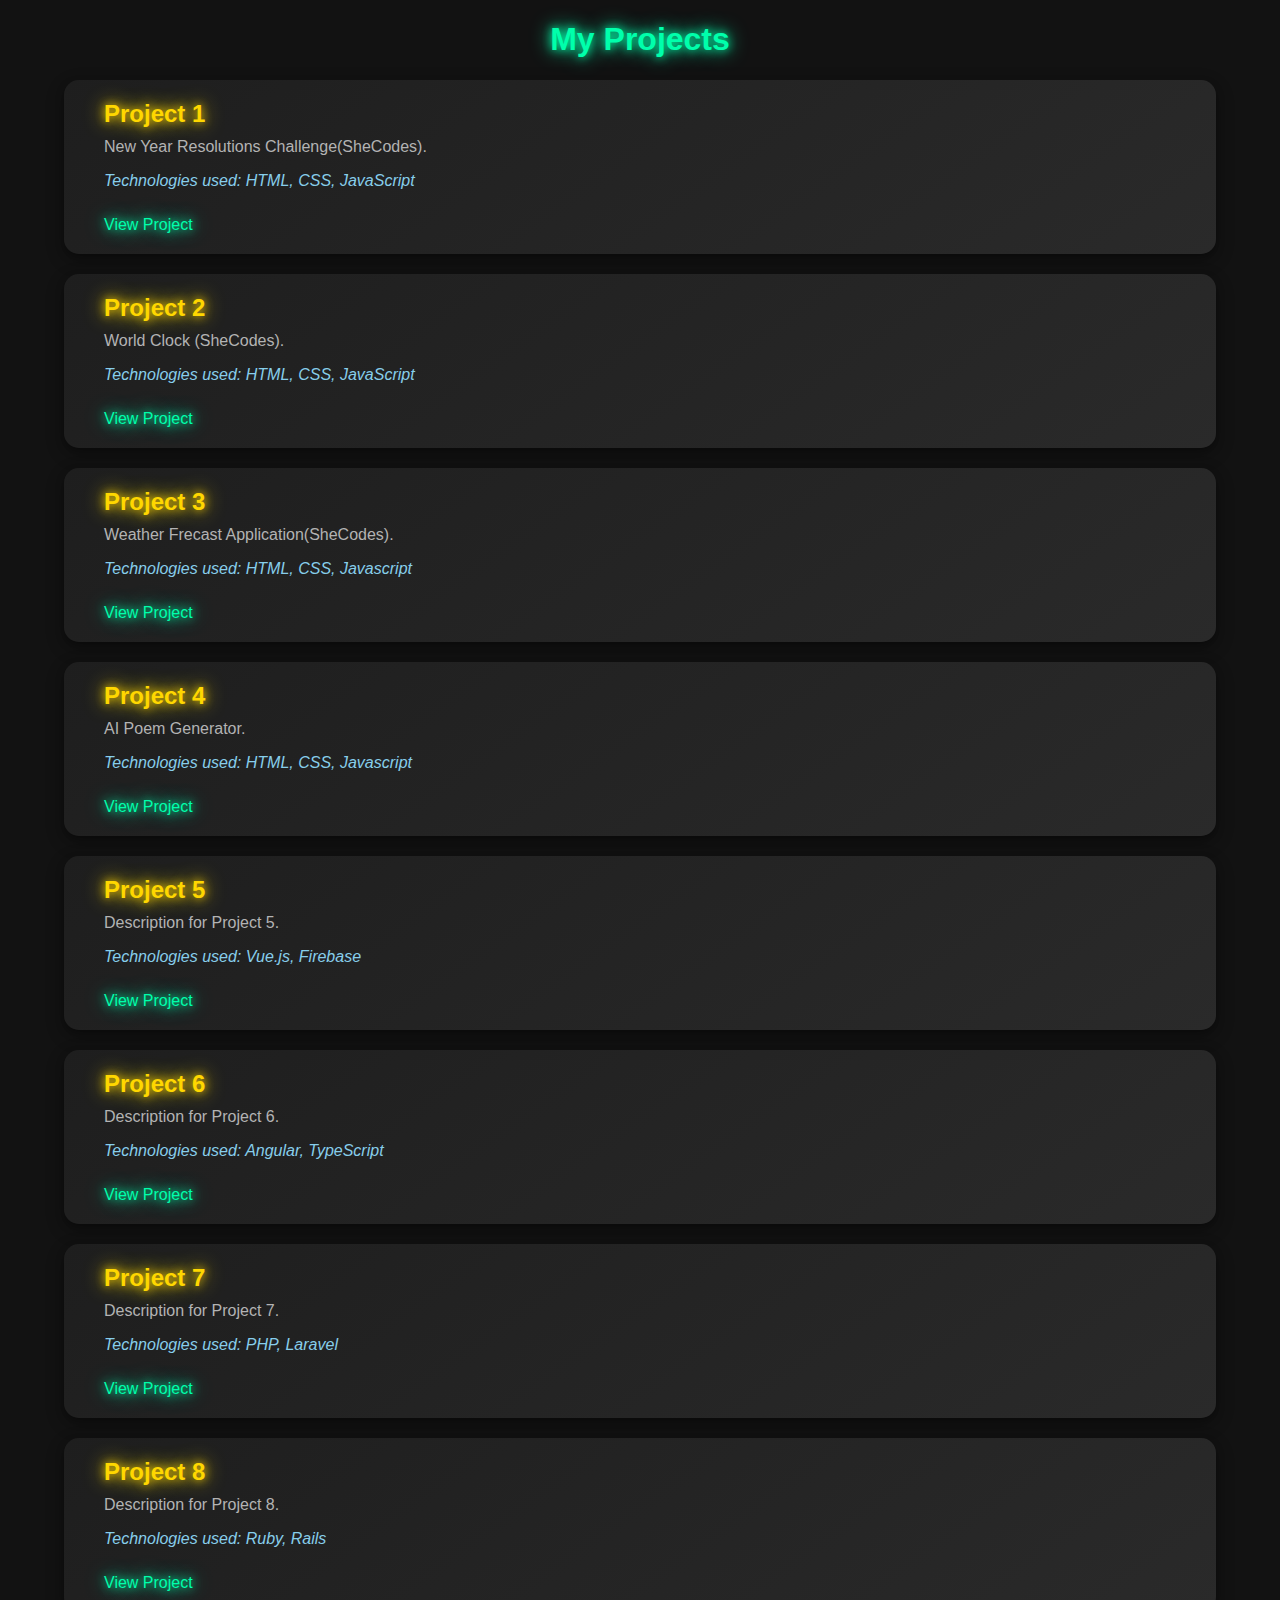
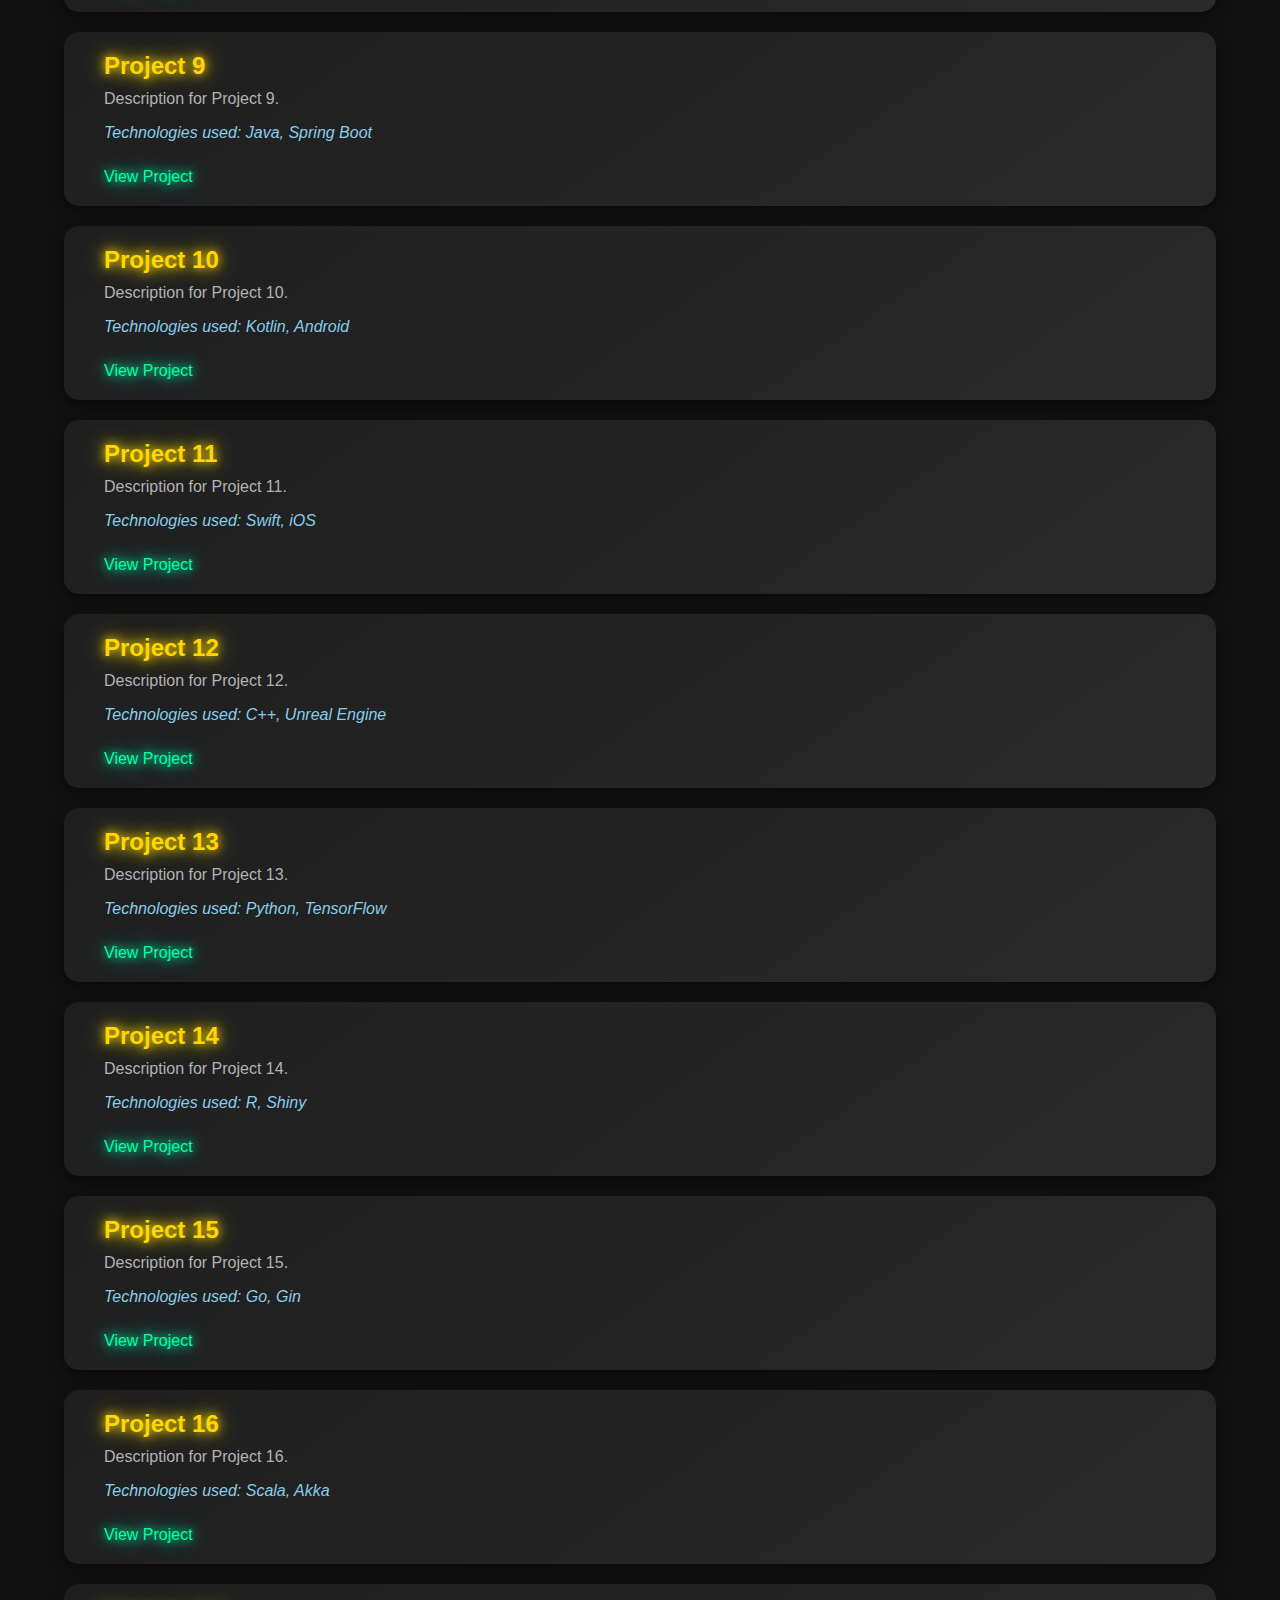
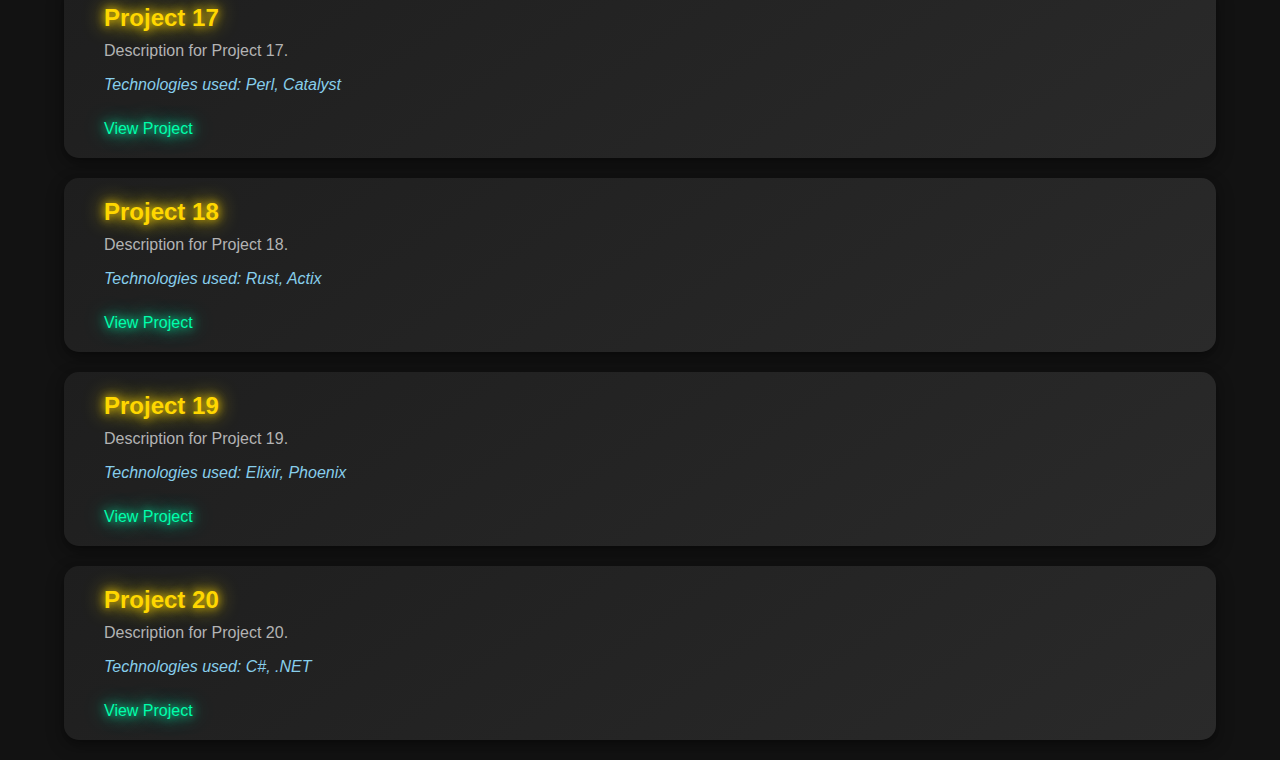
<file: ProjectPage.html>
<!DOCTYPE html>
<html lang="en">
<head>
    <meta charset="UTF-8">
    <meta name="viewport" content="width=device-width, initial-scale=1.0">
    <title>My Projects</title>
    <style>
        body {
            font-family: Arial, sans-serif;
            margin: 0;
            padding: 0;
            background-color: #121212;
            color: #fff;
            overflow-x: hidden;
        }
        .container {
            width: 90%;
            max-width: 1200px;
            margin: 20px auto;
        }
        h1 {
            text-align: center;
            color: #00FFAB;
            text-shadow: 0 0 10px #00FFAB, 0 0 20px #00FFAB;
        }
        .card {
            display: flex;
            flex-direction: row;
            background: linear-gradient(145deg, #1E1E1E, #2A2A2A);
            border-radius: 15px;
            margin-bottom: 20px;
            padding: 20px;
            box-shadow: 0 4px 8px rgba(0, 0, 0, 0.3), 0 6px 20px rgba(0, 0, 0, 0.19);
            animation: float 3s infinite;
        }
        @keyframes float {
            0% {
                transform: translateY(0px);
            }
            50% {
                transform: translateY(-10px);
            }
            100% {
                transform: translateY(0px);
            }
        }
        .card-content {
            flex: 1;
            margin-left: 20px;
        }
        .card-title {
            font-size: 1.5rem;
            margin: 0 0 10px;
            color: #FFD700;
            text-shadow: 0 0 10px #FFD700, 0 0 20px #FFD700;
        }
        .card-description {
            margin: 10px 0;
            color: #B3B3B3;
        }
        .card-technologies {
            font-style: italic;
            color: #87CEEB;
        }
        .card-link {
            display: inline-block;
            margin-top: 10px;
            color: #00FFAB;
            text-decoration: none;
            text-shadow: 0 0 10px #00FFAB, 0 0 20px #00FFAB;
        }
        .card-link:hover {
            text-decoration: underline;
        }
    </style>
</head>
<body>
    <div class="container">
        <h1>My Projects</h1>
        <div id="projects"></div>
    </div>

    <script>
        const projects = [
            { title: "Project 1", description: "New Year Resolutions Challenge(SheCodes).", technologies: "Technologies used: HTML, CSS, JavaScript", link: "https://www.shecodes.io/contests/new-year-s-resolutions-challenge/contest_entries/zainab-akinola-nigerian/preview" },
            { title: "Project 2", description: "World Clock (SheCodes).", technologies: "Technologies used: HTML, CSS, JavaScript", link: "https://tubular-pixie-fb3a80.netlify.app/" },
            { title: "Project 3", description: "Weather Frecast Application(SheCodes).", technologies: "Technologies used: HTML, CSS, Javascript", link: "https://moonlit-cocada-f45bcd.netlify.app/" },
            { title: "Project 4", description: "AI Poem Generator.", technologies: "Technologies used: HTML, CSS, Javascript", link: "https://friendly-chaja-35747f.netlify.app/" },

            { title: "Project 5", description: "Description for Project 5.", technologies: "Technologies used: Vue.js, Firebase", link: "https://your-link-here.com/project-5" },
            { title: "Project 6", description: "Description for Project 6.", technologies: "Technologies used: Angular, TypeScript", link: "https://your-link-here.com/project-6" },
            { title: "Project 7", description: "Description for Project 7.", technologies: "Technologies used: PHP, Laravel", link: "https://your-link-here.com/project-7" },
            { title: "Project 8", description: "Description for Project 8.", technologies: "Technologies used: Ruby, Rails", link: "https://your-link-here.com/project-8" },
            { title: "Project 9", description: "Description for Project 9.", technologies: "Technologies used: Java, Spring Boot", link: "https://your-link-here.com/project-9" },
            { title: "Project 10", description: "Description for Project 10.", technologies: "Technologies used: Kotlin, Android", link: "https://your-link-here.com/project-10" },
            { title: "Project 11", description: "Description for Project 11.", technologies: "Technologies used: Swift, iOS", link: "https://your-link-here.com/project-11" },
            { title: "Project 12", description: "Description for Project 12.", technologies: "Technologies used: C++, Unreal Engine", link: "https://your-link-here.com/project-12" },
            { title: "Project 13", description: "Description for Project 13.", technologies: "Technologies used: Python, TensorFlow", link: "https://your-link-here.com/project-13" },
            { title: "Project 14", description: "Description for Project 14.", technologies: "Technologies used: R, Shiny", link: "https://your-link-here.com/project-14" },
            { title: "Project 15", description: "Description for Project 15.", technologies: "Technologies used: Go, Gin", link: "https://your-link-here.com/project-15" },
            { title: "Project 16", description: "Description for Project 16.", technologies: "Technologies used: Scala, Akka", link: "https://your-link-here.com/project-16" },
            { title: "Project 17", description: "Description for Project 17.", technologies: "Technologies used: Perl, Catalyst", link: "https://your-link-here.com/project-17" },
            { title: "Project 18", description: "Description for Project 18.", technologies: "Technologies used: Rust, Actix", link: "https://your-link-here.com/project-18" },
            { title: "Project 19", description: "Description for Project 19.", technologies: "Technologies used: Elixir, Phoenix", link: "https://your-link-here.com/project-19" },
            { title: "Project 20", description: "Description for Project 20.", technologies: "Technologies used: C#, .NET", link: "https://your-link-here.com/project-20" }
        ];

        const projectsContainer = document.getElementById('projects');

        projects.forEach(project => {
            const card = document.createElement('div');
            card.className = 'card';

            const content = `
                <div class="card-content">
                    <h2 class="card-title">${project.title}</h2>
                    <p class="card-description">${project.description}</p>
                    <p class="card-technologies">${project.technologies}</p>
                    <a href="${project.link}" class="card-link" target="_blank">View Project</a>
                </div>
            `;

            card.innerHTML = content;
            projectsContainer.appendChild(card);
        });
    </script>
</body>
</html>
</file>
<file: css/style.css>
/* Color variables */
:root {
  --white-color: #fff;
  --bg-color: #fff;
  --gray-color: #ccc;
}

/* Changing background color */
body {
  background: var(--bg-color) !important;
}

/* Changing link color */
.nav-item .nav-link {
  color: var(--white-color);
}

/* Hero section background image */
.hero {
  height: 100vh;
  background-image: url("../images/home-bg.jpg");
  background-repeat: no-repeat;
  background-size: cover;
  background-attachment: fixed;
}
@media (max-width: 768px) {
  .hero h1 {
    font-size: 1.5rem;
  }
  .hero p {
    font-size: 1rem;
  }
}
@media (max-width: 768px) {
  .hero {
    background-size: contain; /* Makes the image fit within the container */
    height: auto; /* Adjust height to content */
  }
}


#skills i {
  height: 100px;
  width: 100px;
}

#portfolio img {
  height: 300px;
  object-fit: cover;
}

#about .img,
#about img,
.hire-text h2 {
  position: relative;
}

/* Timeline background line */
#about .img::before {
  content: "";
  left: 50%;
  width: 4px;
  position: absolute;
  height: calc(100% + 140px);
  background: var(--gray-color);
}

#about img,
#about .hire-text h2 {
  width: 140px;
}

#about .hire-text h2 {
  height: 140px;
}

.social-icons a {
  width: 40px;
  height: 40px;
}

footer .social-icons a {
  width: 30px;
  height: 30px;
}

#cv img {
  width: 230px;
}

/* Contact section background image */
#contact {
  background-size: cover;
  background-attachment: fixed;
  background-position: center;
  background-image: url("../images/contact-bg.jpeg");
}

@media screen and (max-width: 990px) {
  #skills .card {
    width: calc(100% / 2 - 10px) !important;
  }
}

@media screen and (max-width: 668px) {
  #skills .card,
  #portfolio .card-wrapper {
    width: 100% !important;
  }
}
</file>
<file: css/project.css>
/* Container for the section */
        .section {
            position: relative;
            margin: 20px auto;
            padding: 20px;
            width: 90%;
            max-width: 800px;
            border: 2px solid #ddd;
            background-color: #f9f9f9;
            box-shadow: 0 4px 8px rgba(0, 0, 0, 0.2);
            text-align: center;
        }

        /* Dynamic heading styles */
        .dynamic-heading {
            font-size: 30px;
            font-weight: bold;
            text-align: center;
            margin: 20px 0;
            color: #333;
            animation: move 5s linear infinite, change-color 2s linear infinite;
        }

        /* Heading animation */
        @keyframes move {
            0% {
                transform: translateX(-100%);
            }
            50% {
                transform: translateX(0);
            }
            100% {
                transform: translateX(100%);
            }
        }

        @keyframes change-color {
            0% {
                color: #ff5733;
            }
            33% {
                color: #33ff57;
            }
            66% {
                color: #3357ff;
            }
            100% {
                color: #ff5733;
            }
        }

        /* Button styles */
        .project-button {
            display: block;
            margin: 20px auto;
            padding: 10px 20px;
            font-size: 16px;
            font-weight: bold;
            color: #fff;
            background-color: #007bff;
            border: none;
            border-radius: 5px;
            text-decoration: none;
            text-align: center;
            cursor: pointer;
            transition: background-color 0.3s ease;
        }

        .project-button:hover {
            background-color: #0056b3;
        }

        /* Image styles */
        .project-image {
            margin-top: 20px;
            max-width: 100%;
            height: auto;
            border-radius: 10px;
            cursor: pointer;
            transition: transform 0.3s ease, box-shadow 0.3s ease;
        }

        .project-image:hover {
            transform: scale(1.05);
            box-shadow: 0 8px 16px rgba(0, 0, 0, 0.2);
        }
</file>
<file: css/question.css>
body {
          font-family: Arial, sans-serif;
          padding: 20px;
          margin: 0;
        }
        .faq-header {
          font-size: 2rem;
          font-weight: bold;
          margin-bottom: 1.5rem;
          text-align: center;
        }
        .faq-item {
          border: 1px solid #ccc;
          border-radius: 0.375rem;
          margin-bottom: 1rem;
          overflow: hidden;
          box-shadow: 0 2px 4px rgba(0, 0, 0, 0.1);
        }
        .faq-button {
          width: 100%;
          text-align: left;
          padding: 1rem;
          background-color: #f8f9fa;
          font-size: 1rem;
          font-weight: bold;
          border: none;
          cursor: pointer;
          outline: none;
          transition: background-color 0.3s;
        }
        .faq-button:hover {
          background-color: #e2e6ea;
        }
        .faq-button.active {
          background-color: #007bff;
          color: #ffffff;
        }
        .faq-content {
          display: none;
          padding: 1rem;
          background-color: #ffffff;
        }
        .faq-content.open {
          display: block;
        }
</file>
<file: css/certificate.css>
/* General Reset */
        body {
            margin: 0;
            font-family: Arial, sans-serif;
        }

        /* Certification Section Container */
        .certification-section {
            position: relative;
            width: 100vw;
            height: 100vh;
            display: flex;
            flex-direction: column;
            justify-content: center;
            align-items: center;
            text-align: center;
            overflow: hidden;
        }

        /* Dynamic Heading Styles */
        .certification-heading {
            font-size: 3rem;
            font-weight: bold;
            color: white;
            margin-bottom: 20px;
            text-shadow: 0 0 10px rgba(255, 255, 255, 0.8), 0 0 20px rgba(255, 255, 255, 0.6);
            animation: move-heading 10s linear infinite, glowing-text 2s ease-in-out infinite;
        }

        /* Heading Animation */
        @keyframes move-heading {
            0% {
                transform: translateX(100%);
            }
            100% {
                transform: translateX(-100%);
            }
        }

        @keyframes glowing-text {
            0%, 100% {
                text-shadow: 0 0 10px #fff, 0 0 20px #ff5a5f, 0 0 30px #ff8d8a, 0 0 40px #ffc0c2;
            }
            50% {
                text-shadow: 0 0 20px #fff, 0 0 30px #ff8d8a, 0 0 40px #ffc0c2, 0 0 50px #ff5a5f;
            }
        }

        /* Feature Image Styles */
        .certification-image {
            max-width: 90%;
            height: auto;
            border-radius: 10px;
            cursor: pointer;
            transition: transform 0.3s ease, box-shadow 0.3s ease;
            margin-bottom: 20px;
        }

        .certification-image:hover {
            transform: scale(1.05);
            box-shadow: 0 8px 16px rgba(0, 0, 0, 0.2);
        }

        /* Button Styles */
        .certification-button {
            display: inline-block;
            padding: 15px 30px;
            font-size: 1.2rem;
            font-weight: bold;
            color: white;
            background-color: #ff5a5f;
            border: none;
            border-radius: 5px;
            text-decoration: none;
            text-transform: uppercase;
            transition: background-color 0.3s ease, transform 0.3s ease;
        }

        .certification-button:hover {
            background-color: #ff8d8a;
            transform: scale(1.1);
        }
</file>
